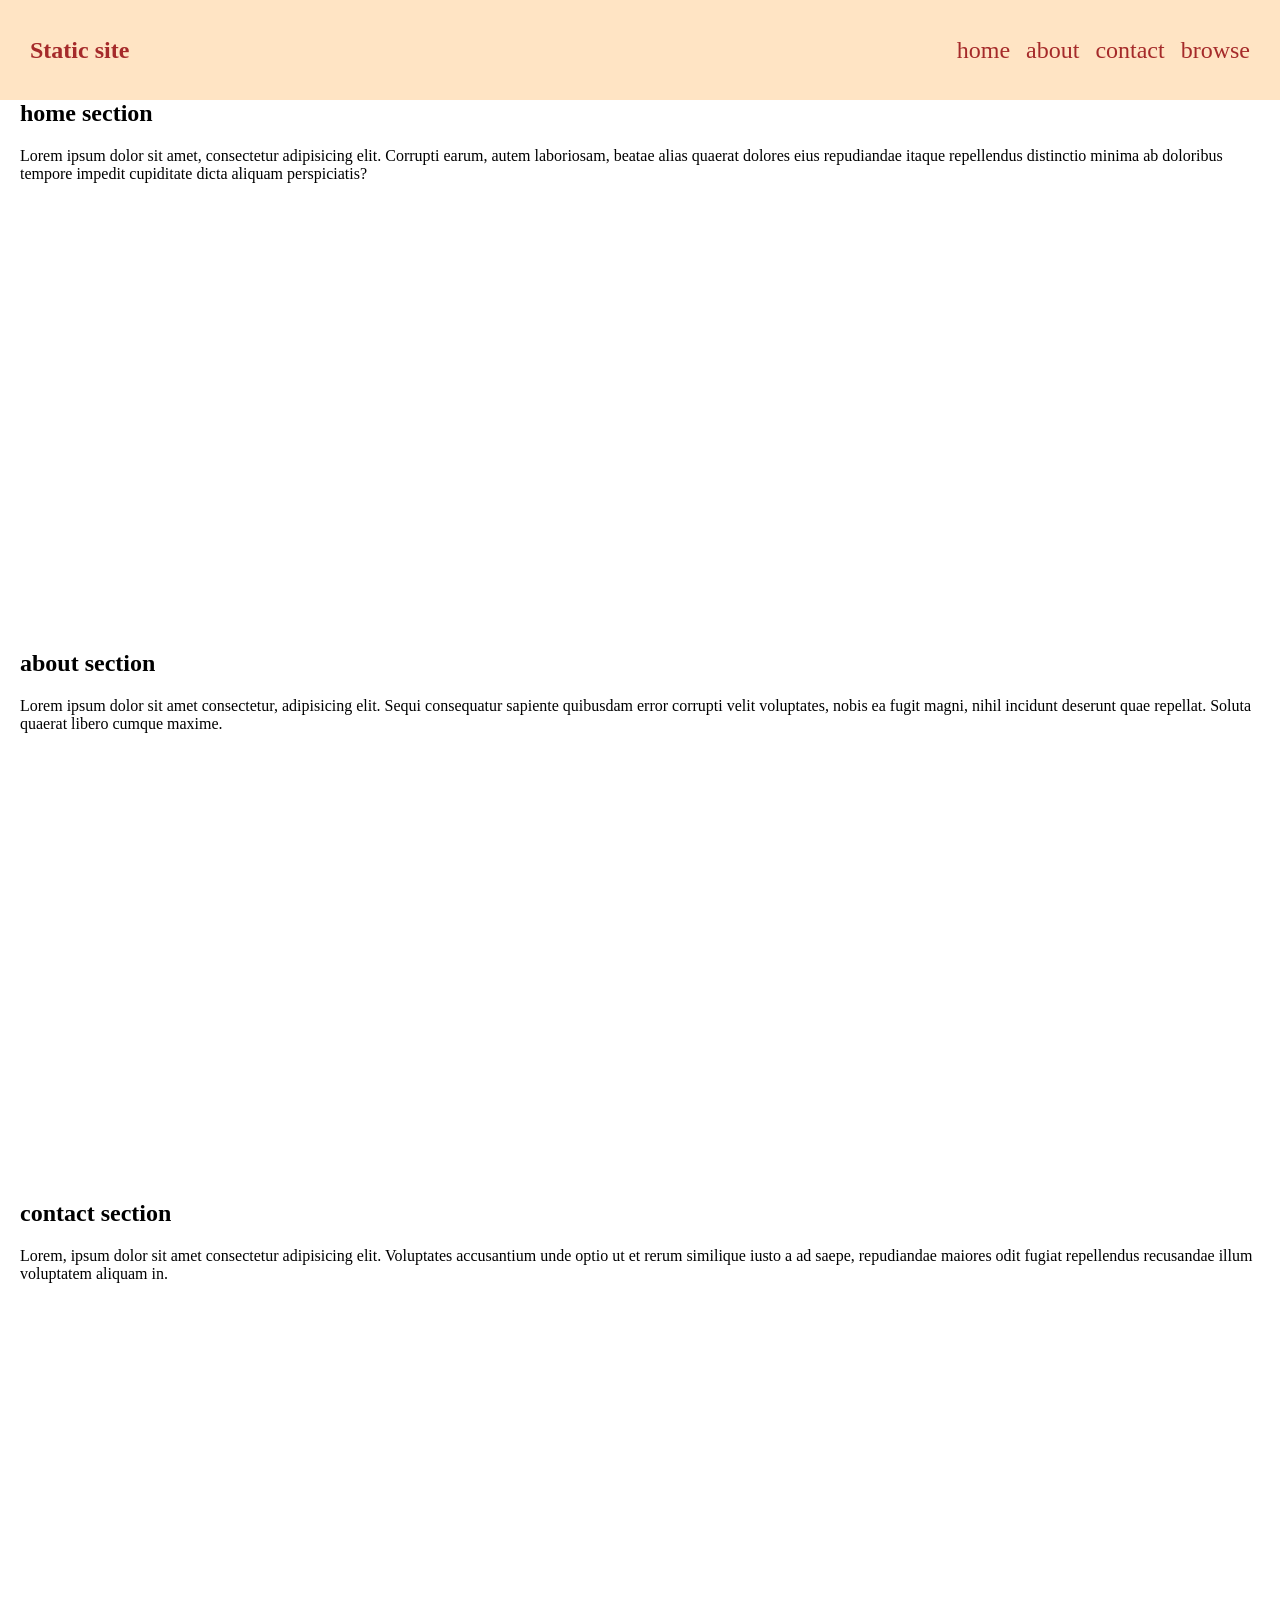
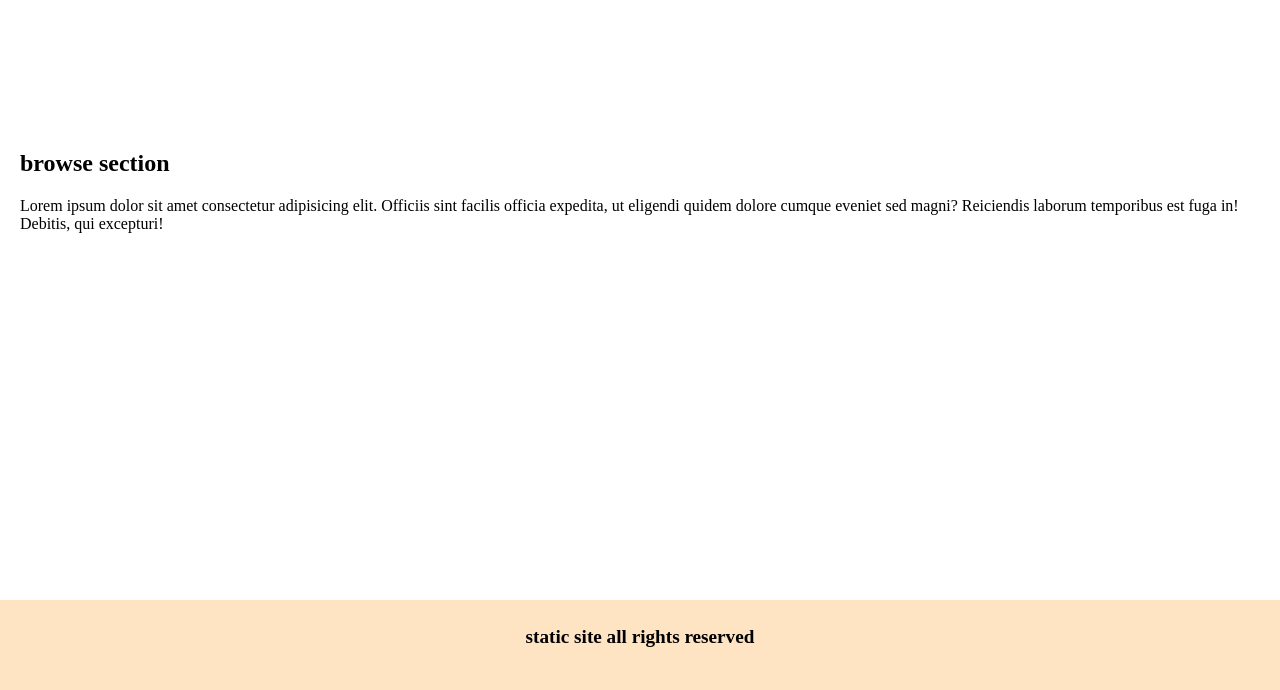
<file: task1/index.html>
<!DOCTYPE html>
<html lang="en">
<head>
    <meta charset="UTF-8">
    <meta name="viewport" content="width=device-width, initial-scale=1.0">
    <title>static webpage</title>
    <link rel="stylesheet" href="./style.css"/>
</head>
<body>
    <header>
      <nav>
        <h1>Static site</h1>
        <ul>
            <li><a href="#home">home</a></li>
            <li><a href="#about">about</a></li>
            <li><a href="#contact">contact</a></li>
            <li><a href="#browse">browse</a></li>
        </ul>
      </nav>
    </header>
    <main>
            <section id="home">
                <h1>home section</h1>
                <p>Lorem ipsum dolor sit amet, consectetur adipisicing elit. Corrupti earum, autem laboriosam, beatae alias quaerat dolores eius repudiandae itaque repellendus distinctio minima ab doloribus tempore impedit cupiditate dicta aliquam perspiciatis?</p>
                
            </section>
            <section id="about">
                <h1>about section</h1>
                <p>Lorem ipsum dolor sit amet consectetur, adipisicing elit. Sequi consequatur sapiente quibusdam error corrupti velit voluptates, nobis ea fugit magni, nihil incidunt deserunt quae repellat. Soluta quaerat libero cumque maxime.</p>
            </section>
            <section id="contact">
                <h1>contact section</h1>
                <p>Lorem, ipsum dolor sit amet consectetur adipisicing elit. Voluptates accusantium unde optio ut et rerum similique iusto a ad saepe, repudiandae maiores odit fugiat repellendus recusandae illum voluptatem aliquam in.</p>
            </section>
            <section id="browse">
                <h1>browse section</h1>
                <p>Lorem ipsum dolor sit amet consectetur adipisicing elit. Officiis sint facilis officia expedita, ut eligendi quidem dolore cumque eveniet sed magni? Reiciendis laborum temporibus est fuga in! Debitis, qui excepturi!</p>
            </section>
      </main>
    
      <footer><h4>static site all rights reserved<h4></footer>


</body>
</html>
</file>
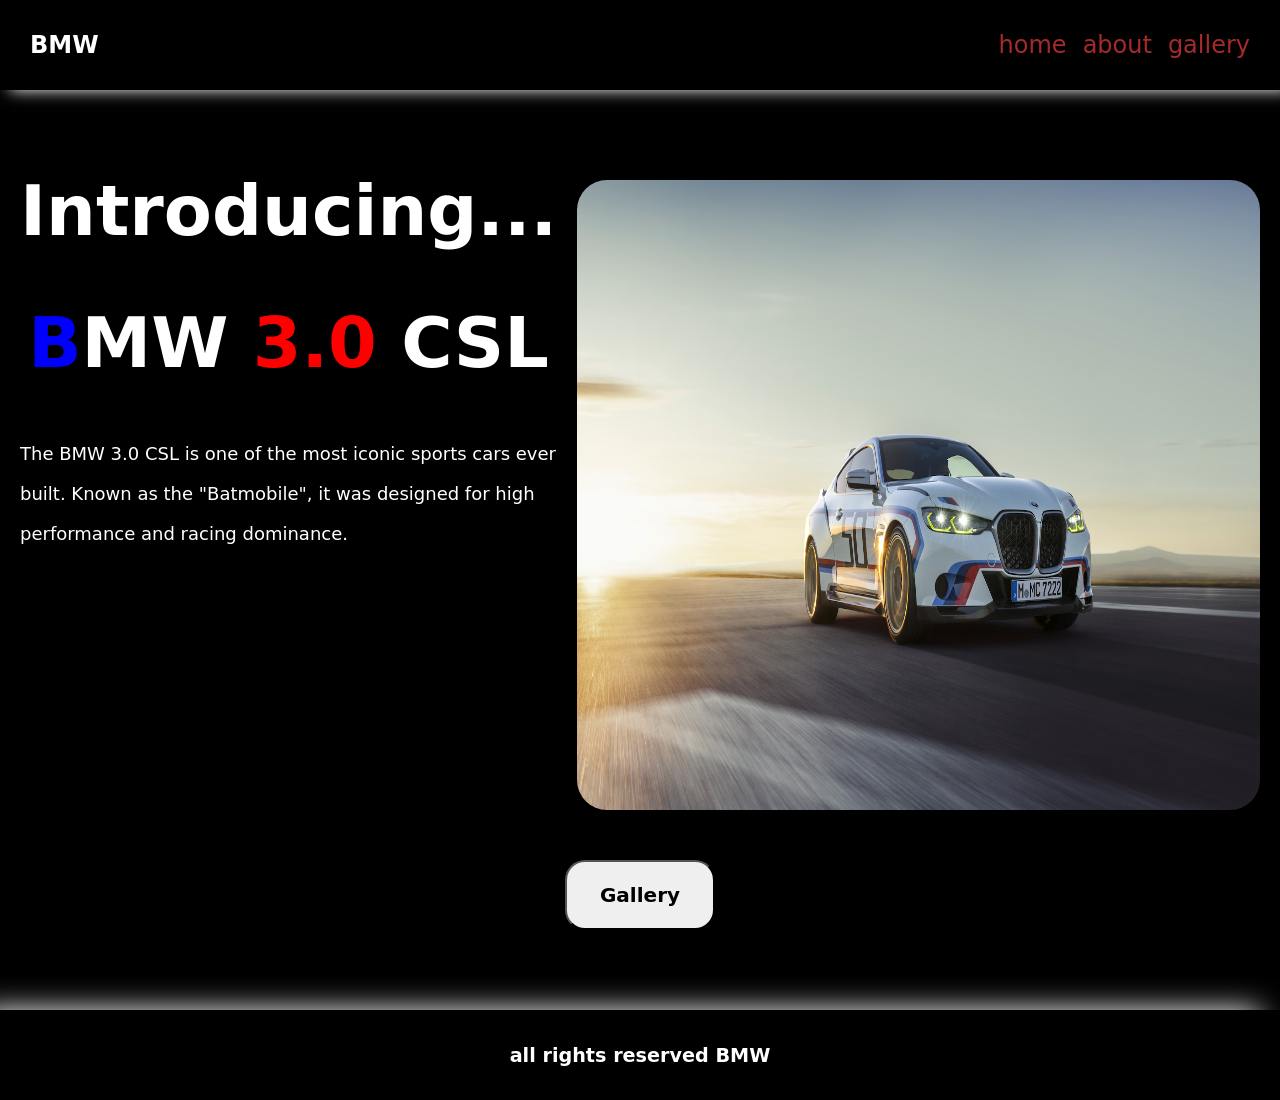
<file: task10/index.html>
<!DOCTYPE html>
<html lang="en">

<head>
    <meta charset="UTF-8">
    <meta name="viewport" content="width=device-width, initial-scale=1.0">
    <title>static webpage</title>
    <link rel="stylesheet" href="./style.css" />
</head>

<body>
    <header>
        <!-- navigation-bar -->
        <nav>
            <h1>BMW</h1>
            <ul>
                <li><a href="#home">home</a></li>
                <li><a href="#about">about</a></li>
                <li><a href="#gallery">gallery</a></li>
            </ul>
        </nav>
    </header>

    <main>

        <!-- gallery-section -->
        <section id="gallery">
            <div class="carousel">

                <input type="radio" id="image1" name="radiobuttons" checked />
                <input type="radio" id="image2" name="radiobuttons" />
                <input type="radio" id="image3" name="radiobuttons" />
                <input type="radio" id="image4" name="radiobuttons" />
                <input type="radio" id="image5" name="radiobuttons" />
                <input type="radio" id="image6" name="radiobuttons" />

                <div class="carousel-box">
                    <div class="slide"><img src="./assets/car1.png" /></div>
                    <div class="slide"><img src="./assets/car2.png" /></div>
                    <div class="slide"><img src="./assets/car3.png" /></div>
                    <div class="slide"><img src="./assets/car4.png" /></div>
                    <div class="slide"><img src="./assets/car5.png" /></div>
                    <div class="slide"><img src="./assets/car6.png" /></div>
                </div>

                <div class="navigation-btn">
                    <label class="btn-1" for="image1"></label>
                    <label class="btn-2" for="image2"></label>
                    <label class="btn-3" for="image3"></label>
                    <label class="btn-4" for="image4"></label>
                    <label class="btn-5" for="image5"></label>
                    <label class="btn-6" for="image6"></label>
                </div>
            </div>
        </section>
        <!-- about-section -->
        <section id="about">
            <div class="about-container">

                <div class="about-text">
                    <h1>About BMW 3.0 CSL</h1>
                    <p>The BMW 3.0 CSL is one of the most iconic sports cars ever built.
                        Known as the "Batmobile", it was designed for high performance
                        and racing dominance.</p>
                    <p>It combines lightweight construction, powerful engineering,
                        and aerodynamic excellence.</p>
                </div>

                <div class="about-image">
                    <img src="./assets/car2.png" alt="BMW car">
                </div>

            </div>

            <div class="specs-container">

                <div class="card">
                    <img src="./assets/engine.jpeg">
                    <h3>Engine</h3>
                    <p>3.0L Inline-6 Engine delivering high performance.</p>
                </div>

                <div class="card">
                    <img src="./assets/speed.jpeg">
                    <h3>Top Speed</h3>
                    <p>Up to 220 km/h with precision handling.</p>
                </div>

                <div class="card">
                    <img src="./assets/weight.jpeg">
                    <h3>Lightweight</h3>
                    <p>Lightweight body for better acceleration.</p>
                </div>

                <div class="card">
                    <img src="./assets/design.jpeg">
                    <h3>Aerodynamics</h3>
                    <p>Optimized shape for racing stability.</p>
                </div>

            </div>
        </section>

        <!-- home-section -->
        <section id="home">
            <div class="home-main-grid">
                <div class="intro">
                    <h1>Introducing...</h1>
                    <h1 class="hero"><span style="color: blue;">B</span>MW <span style="color: red;">3.0</span> CSL</h1>
                    <p>The BMW 3.0 CSL is one of the most iconic sports cars ever built.
                        Known as the "Batmobile", it was designed for high performance
                        and racing dominance.</p>
                </div>
                <div class="picture">
                    <img src="./assets/car1.png" />
                </div>
            </div>
            <div class="home-main-button">
                <button><a href="#gallery">Gallery</a></button>
            </div>
        </section>
    </main>

    <footer>
        <h4>all rights reserved BMW</h4>
    </footer>

</body>

</html>
</file>
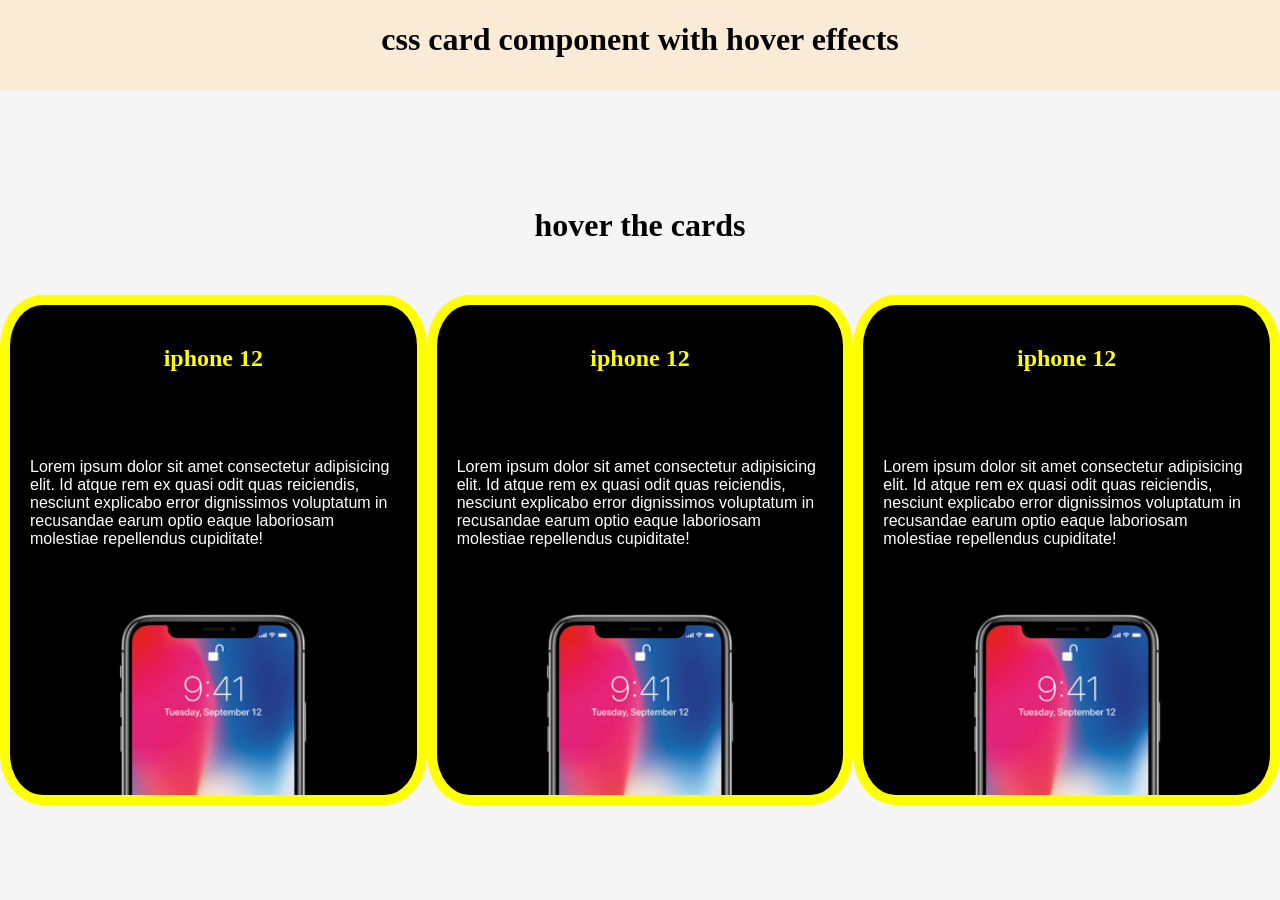
<file: task2/index.html>
<!DOCTYPE html>
<html lang="en">
<head>
    <meta charset="UTF-8">
    <meta name="viewport" content="width=device-width, initial-scale=1.0">
    <title>card component</title>
    <link rel="stylesheet" href="style.css">
</head>
<body>
    <header>
        <h1>css card component with hover effects</h1>
    </header>
        
    <main>
        <h1>hover the cards</h2>

        <div class="container">
            <div class="card">
                <h2>iphone 12</h2>
                <p>Lorem ipsum dolor sit amet consectetur adipisicing elit. Id atque rem ex quasi odit quas reiciendis, nesciunt explicabo error dignissimos voluptatum in recusandae earum optio eaque laboriosam molestiae repellendus cupiditate!</p>
                <img  class="image" src="./assets/iphone12.png"/>
            </div>
            <div class="card">
                <h2>iphone 12</h2>
                <p>Lorem ipsum dolor sit amet consectetur adipisicing elit. Id atque rem ex quasi odit quas reiciendis, nesciunt explicabo error dignissimos voluptatum in recusandae earum optio eaque laboriosam molestiae repellendus cupiditate!</p>
                <img  class="image" src="./assets/iphone12.png"/>
            </div>
            <div class="card">
                <h2>iphone 12</h2>
                <p>Lorem ipsum dolor sit amet consectetur adipisicing elit. Id atque rem ex quasi odit quas reiciendis, nesciunt explicabo error dignissimos voluptatum in recusandae earum optio eaque laboriosam molestiae repellendus cupiditate!</p>
                <img  class="image" src="./assets/iphone12.png"/>
            </div>
        </div>

    </main>



</body>
</html>
</file>
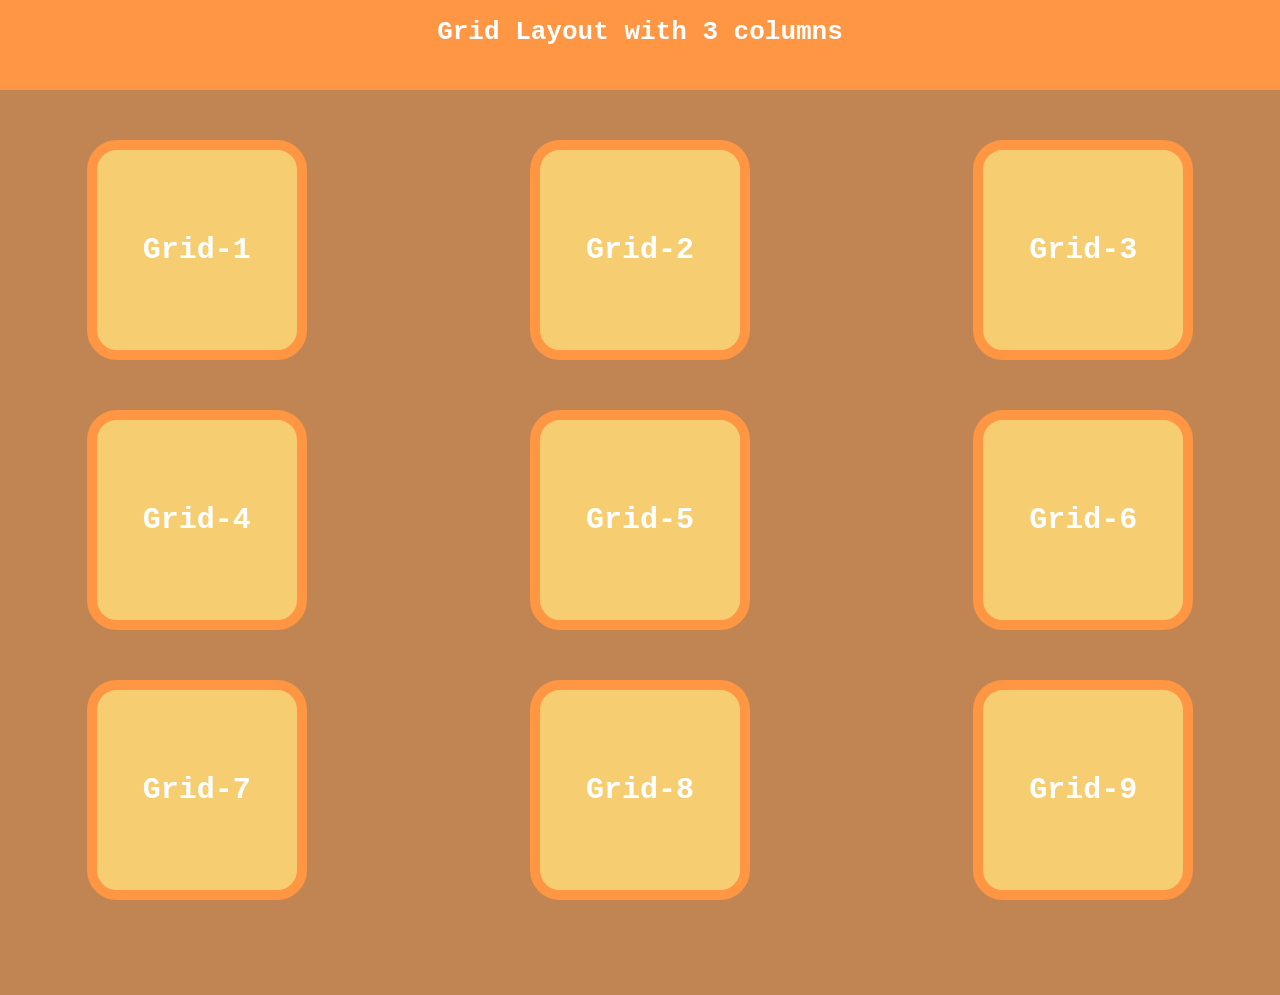
<file: task3/index.html>
<!DOCTYPE html>
<html lang="en">
<head>
    <meta charset="UTF-8">
    <meta name="viewport" content="width=device-width, initial-scale=1.0">
    <title>Grid layout</title>
    <link rel="stylesheet" href="style.css">
</head>
<body>
    <header>
        <h1>Grid Layout with 3 columns</h1>
    </header>
    <main>
        <!-- grid-container-part starts -->
        <div class="container">
            <div class="grid-item">Grid-1</div>
            <div class="grid-item">Grid-2</div>
            <div class="grid-item">Grid-3</div>
            <div class="grid-item">Grid-4</div>
            <div class="grid-item">Grid-5</div>
            <div class="grid-item">Grid-6</div>
            <div class="grid-item">Grid-7</div>
            <div class="grid-item">Grid-8</div>
            <div class="grid-item">Grid-9</div>
        </div>
        <!-- grid-container-part ends -->
    </main>
</body>
</html>
</file>
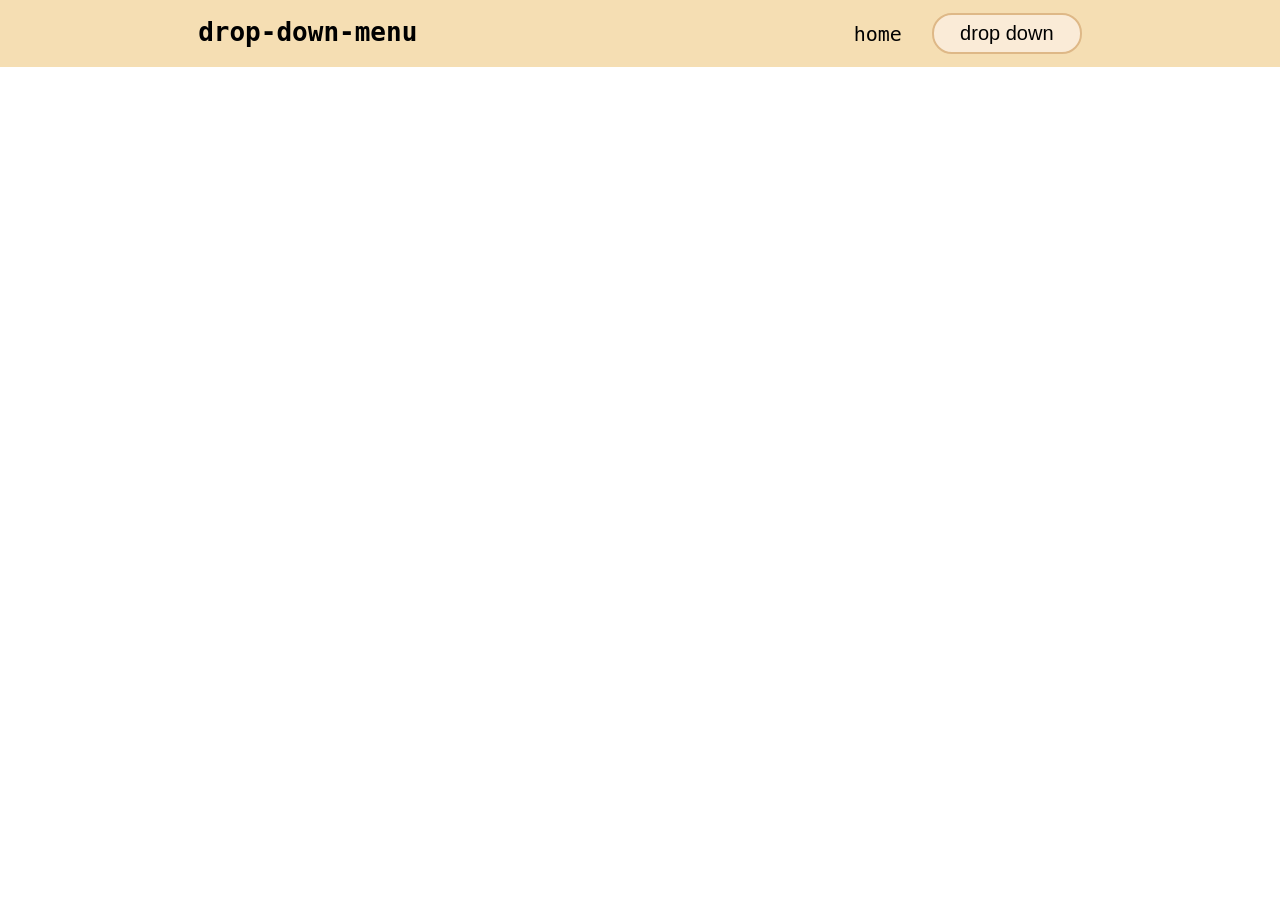
<file: task4/index.html>
<!DOCTYPE html>
<html lang="en">

<head>
    <meta charset="UTF-8">
    <meta name="viewport" content="width=device-width, initial-scale=1.0">
    <title>Drop-down</title>
    <link rel="stylesheet" href="style.css">
</head>

<body>
    <header>
        <h1> drop-down-menu </h1>
        <nav>
            <ul class="list">
                <li>home</li>
                <li class="drop-down">
                    <button>drop down</button>
                    <!-- drop down -->
                    <div class="drop-down-content">
                        <ul>
                            <li>profile</li>
                            <!-- Nested dropdown -->
                            <li class="nested">
                                more ->
                                <ul class="nested-content">
                                    <li>settings</li>
                                    <li>logout</li>
                                </ul>
                            </li>
                            <!-- Nested dropdown ends -->
                            <li>contact</li>
                        </ul>
                    </div>
                    <!-- drop down ends-->
                </li>
            </ul>
        </nav>
        
    </header>
</body>
</html>
</file>
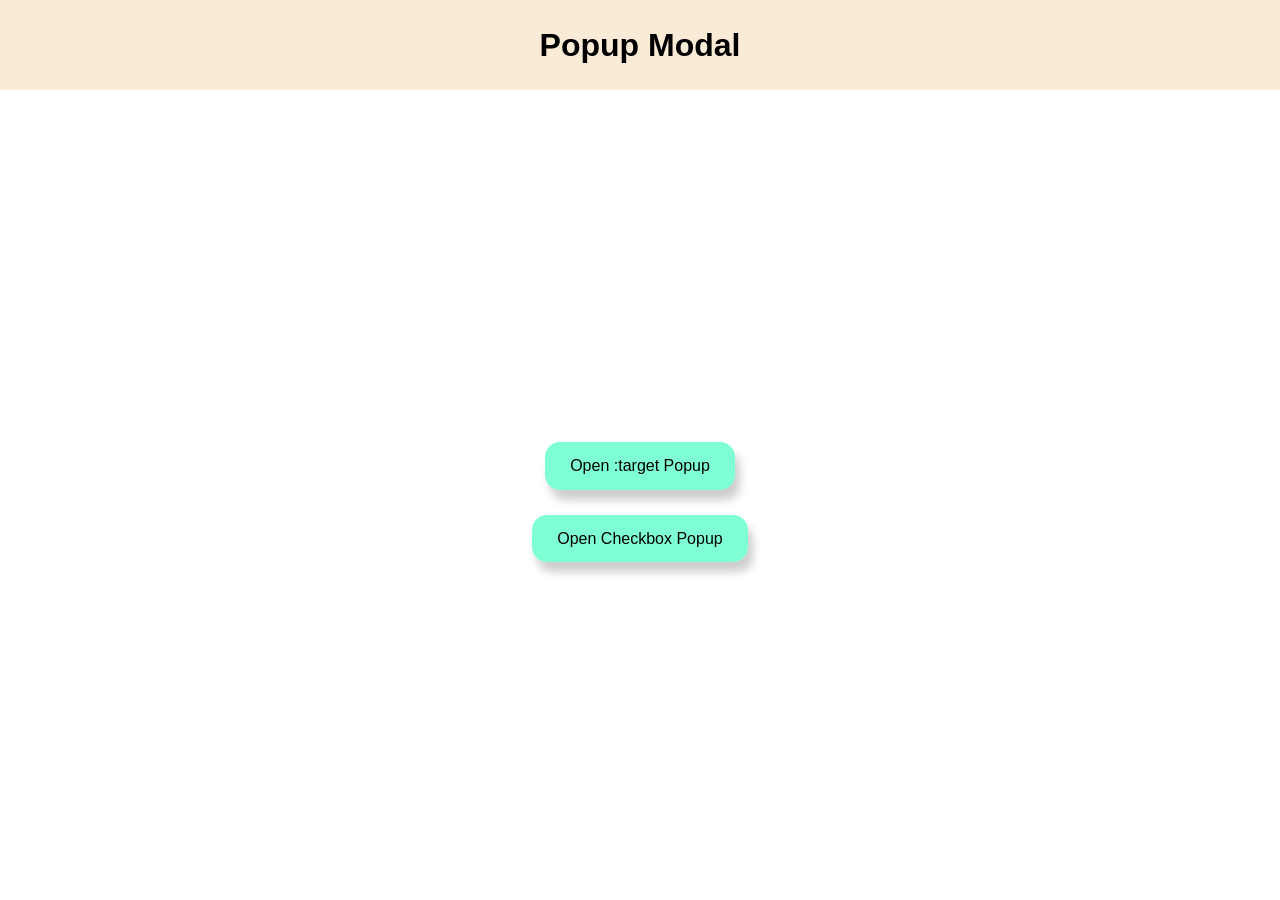
<file: task5/index.html>
<!DOCTYPE html>
<html lang="en">

<head>
    <meta charset="UTF-8">
    <meta name="viewport" content="width=device-width, initial-scale=1.0">
    <title>Popup Modal</title>
    <link rel="stylesheet" href="style.css">
</head>

<body>

    <header>
        <h1>Popup Modal</h1>
    </header>

    <main>
        <!-- target popup -->
        <a href="#popup">
            <button class="pop-btn">Open :target Popup</button>
        </a>
        <!-- hidden checkbox -->
        <input type="checkbox" id="toggle">

        <!-- checkbox-popup -->
        <div class="check-toggle-container">
            <label for="toggle" class="toggle-btn">Open Checkbox Popup</label>
        </div>

        <div class="checkpop-container">
            <h2>Checkbox Popup</h2>
            <label for="toggle" class="close-btn">x</label>
        </div>

        <div id="popup" class="pop-container">
            <h2>:target Popup</h2>
            <a href="#" class="close-btn">x</a>
        </div>
        <div class="overlay"></div>

    </main>

</body>

</html>
</file>
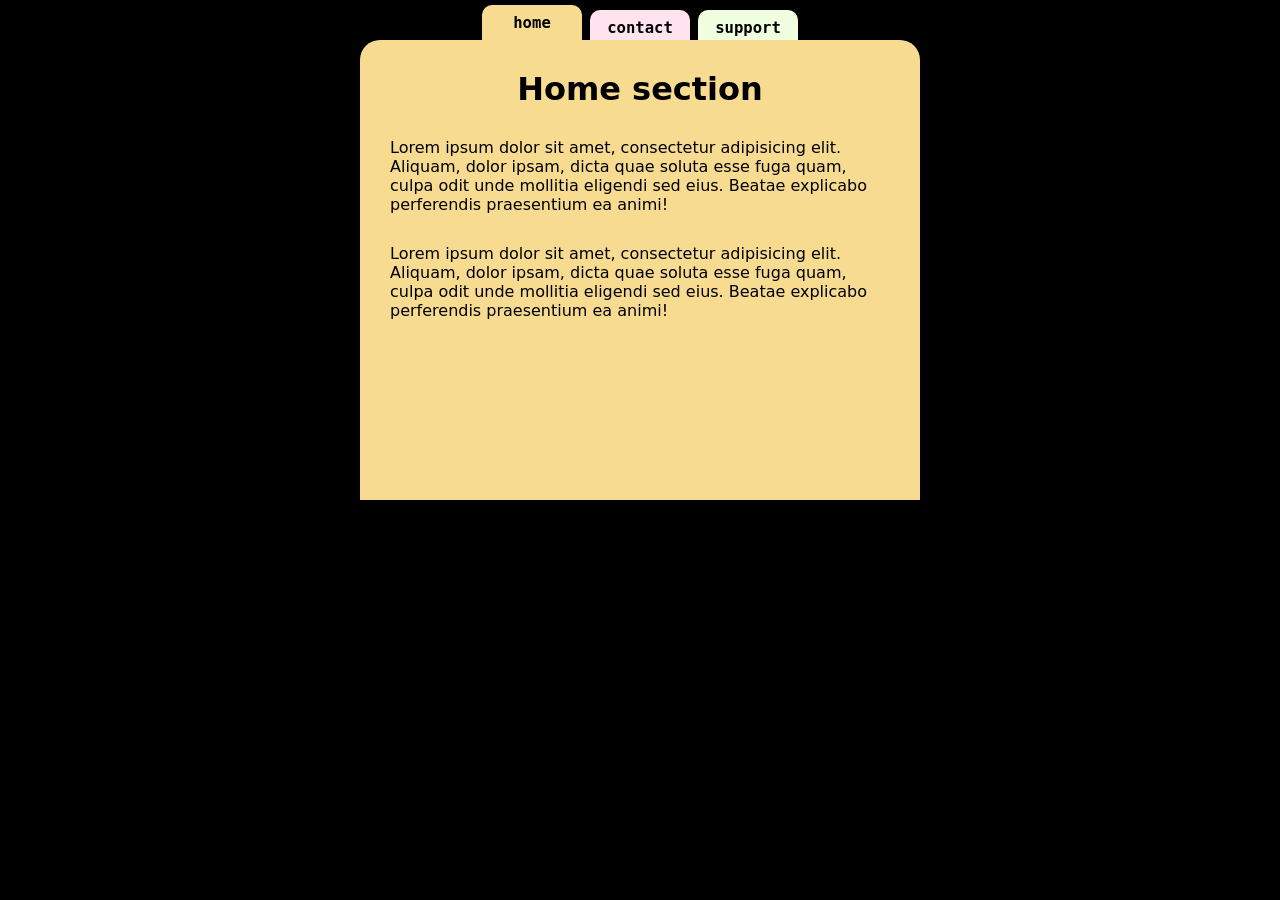
<file: task6/index.html>
<!DOCTYPE html>
<html lang="en">

<head>
    <meta charset="UTF-8">
    <meta name="viewport" content="width=device-width, initial-scale=1.0">
    <title>tabs</title>
    <link rel="stylesheet" href="./style.css" />
</head>

<body>
    <main>
        <!-- tabs section -->
        <input type="radio" id="home" name="tab" checked />
        <label class="tab" for="home">home</label>
        <input type="radio" id="contact" name="tab" />
        <label class="tab" for="contact">contact</label>
        <input type="radio" id="about" name="tab" />
        <label class="tab" for="about">support</label>

        <!-- block-section -->
        <div class="block home">
             <h1>Home section</h1>
             <p>Lorem ipsum dolor sit amet, consectetur adipisicing elit. Aliquam, dolor ipsam, dicta quae soluta esse fuga quam, culpa odit unde mollitia eligendi sed eius. Beatae explicabo perferendis praesentium ea animi!</p>
            <p>Lorem ipsum dolor sit amet, consectetur adipisicing elit. Aliquam, dolor ipsam, dicta quae soluta esse fuga quam,
                culpa odit unde mollitia eligendi sed eius. Beatae explicabo perferendis praesentium ea animi!</p>
        </div>

        <div class="block contact">
            <h1>contact section</h1>
            <p>Lorem ipsum dolor sit amet, consectetur adipisicing elit. Aliquam, dolor ipsam, dicta quae soluta esse fuga quam,
                culpa odit unde mollitia eligendi sed eius. Beatae explicabo perferendis praesentium ea animi!</p>
                <p>Lorem ipsum dolor sit amet, consectetur adipisicing elit. Aliquam, dolor ipsam, dicta quae soluta esse fuga quam,
                    culpa odit unde mollitia eligendi sed eius. Beatae explicabo perferendis praesentium ea animi!</p>
        </div>

        <div class="block about" >
            <h1>support section</h1>
            <p>Lorem ipsum dolor sit amet, consectetur adipisicing elit. Aliquam, dolor ipsam, dicta quae soluta esse fuga quam,
                culpa odit unde mollitia eligendi sed eius. Beatae explicabo perferendis praesentium ea animi!</p>
                <p>Lorem ipsum dolor sit amet, consectetur adipisicing elit. Aliquam, dolor ipsam, dicta quae soluta esse fuga quam,
                    culpa odit unde mollitia eligendi sed eius. Beatae explicabo perferendis praesentium ea animi!</p>
        </div>
    </main>

</body>

</html>
</file>
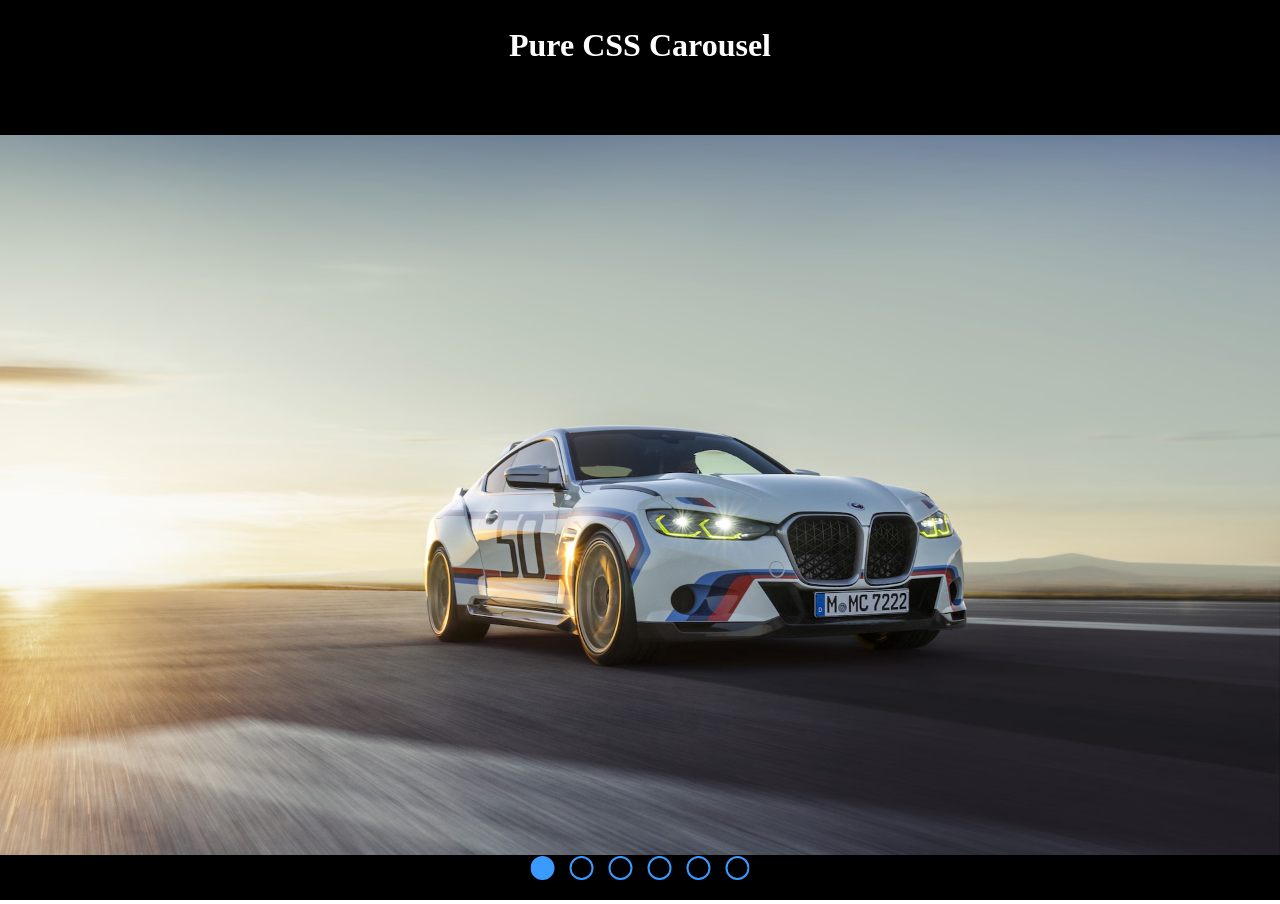
<file: task7/index.html>
<!DOCTYPE html>
<html lang="en">
<head>
    <meta charset="UTF-8">
    <meta name="viewport" content="width=device-width, initial-scale=1.0">
    <title>CSS carousel</title>
    <link rel="stylesheet" href="./style.css"/>
</head>
<body>
       <header>
            <h1>Pure CSS Carousel</h1>
       </header>
       
       <main>
          <div class="carousel">

            <!-- hidden-radio-btn -->
            <input type="radio" id="image1" name="radiobuttons"  checked/>
            <input type="radio" id="image2" name="radiobuttons"  />
            <input type="radio" id="image3" name="radiobuttons"  />
            <input type="radio" id="image4" name="radiobuttons"  />
            <input type="radio" id="image5" name="radiobuttons"  />
            <input type="radio" id="image6" name="radiobuttons"  />
           
            <!-- carousel-container -->
            <div class="carousel-box">
               <div class="slide">
                    <img src="./assets/car1.png"/>
               </div>
               <div class="slide">
                    <img src="./assets/car2.png" />
               </div>
               <div class="slide">
                    <img src="./assets/car3.png" />
               </div>
               <div class="slide">
                    <img src="./assets/car4.png" />
               </div>
               <div class="slide">
                    <img src="./assets/car5.png" />
               </div>
               <div class="slide">
                    <img src="./assets/car6.png" />
               </div>
           </div>
           
           <!-- buttons -->
           <div class="navigation-btn">
            <label class="btn-1" for="image1"></label>
            <label class="btn-2" for="image2"></label>
            <label class="btn-3" for="image3"></label>
            <label class="btn-4" for="image4"></label>
            <label class="btn-5" for="image5"></label>
            <label class="btn-6" for="image6"></label>
          </div>
          </div>
       </main>

</body>
</html>
</file>
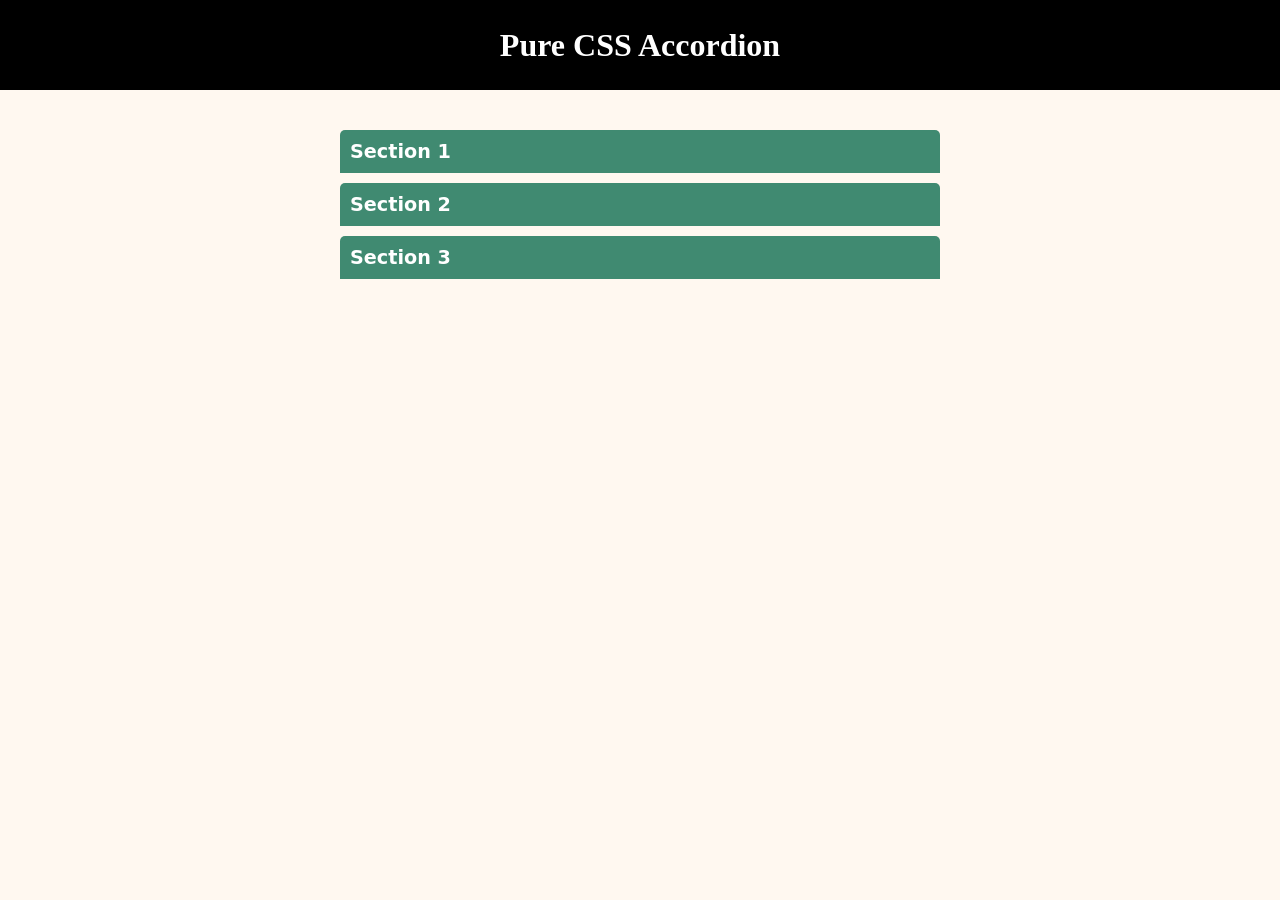
<file: task8/index.html>
<!DOCTYPE html>
<html lang="en">

<head>
    <meta charset="UTF-8">
    <meta name="viewport" content="width=device-width, initial-scale=1.0">
    <title>Accordion</title>
    <link rel="stylesheet" href="./style.css" />
</head>

<body>
    <header>
        <h1>Pure CSS Accordion</h1>
    </header>

    <main>
        <div class="accordion-container">

            <input type="checkbox" id="section1" />
            <div class="sec">
                <label for="section1">Section 1</label>
                <div class="content">
                    <h2>Section 1</h2>
                    <p>Lorem ipsum dolor sit amet consectetur adipisicing elit. Cumque harum voluptatum sed sapiente
                        beatae quam voluptate doloremque! Ab est harum temporibus suscipit non veniam esse dolorem
                        impedit, placeat voluptate molestias.</p>
                </div>
            </div>

            <input type="checkbox" id="section2" />
            <div class="sec">
                <label for="section2">Section 2</label>
                <div class="content">
                    <h2>Section 2</h2>
                    <p>Lorem, ipsum dolor sit amet consectetur adipisicing elit. Et vero ipsam dolor libero hic? Commodi
                        iusto exercitationem minima nostrum ipsa quidem harum saepe quia, in qui eos repellendus
                        cupiditate sint.</p>
                </div>
            </div>

            <input type="checkbox" id="section3" />
            <div class="sec">
                <label for="section3">Section 3</label>
                <div class="content">
                    <h2>Section 3</h2>
                    <p>Lorem ipsum dolor sit amet consectetur, adipisicing elit. Quo ipsa odio, vel non accusantium,
                        assumenda dolores quasi nemo facere ad id. Accusantium quaerat ducimus quidem odit veritatis
                        voluptatum odio alias!</p>
                </div>
            </div>

        </div>
    </main>


</body>

</html>
</file>
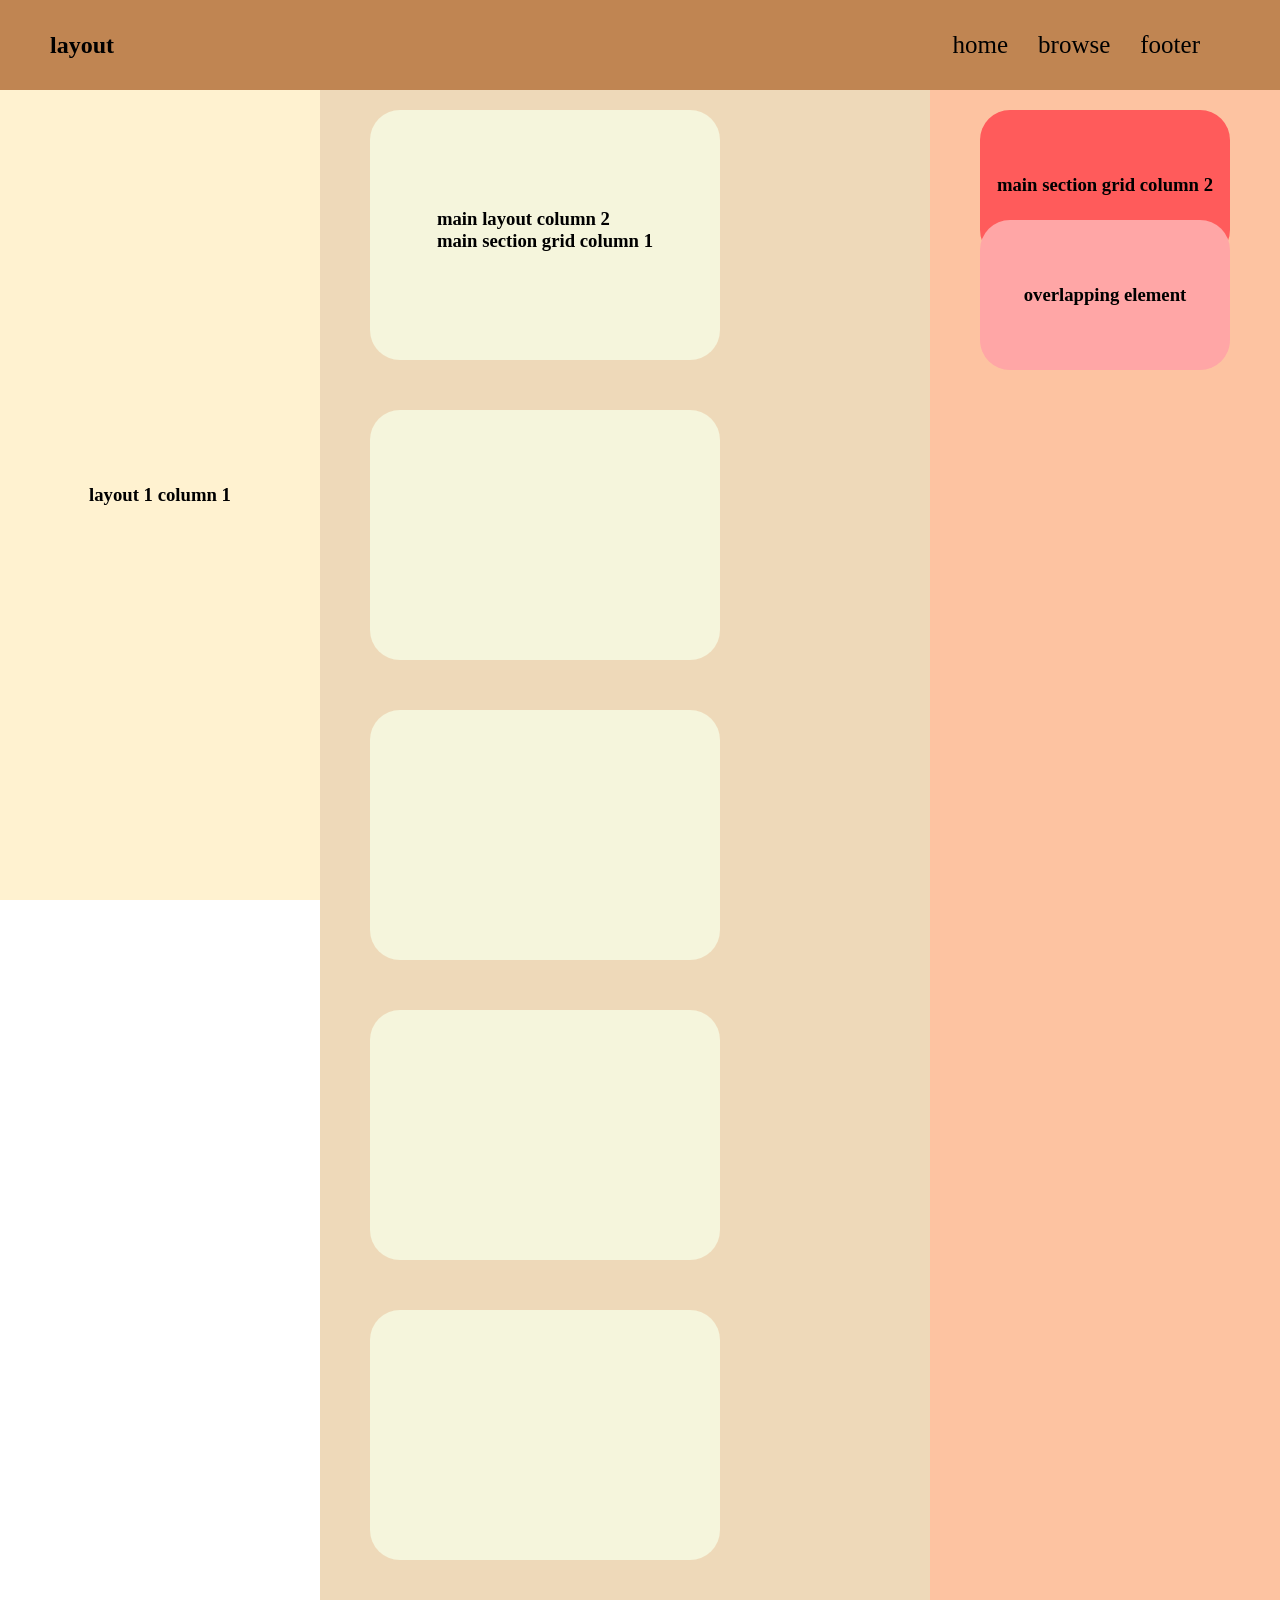
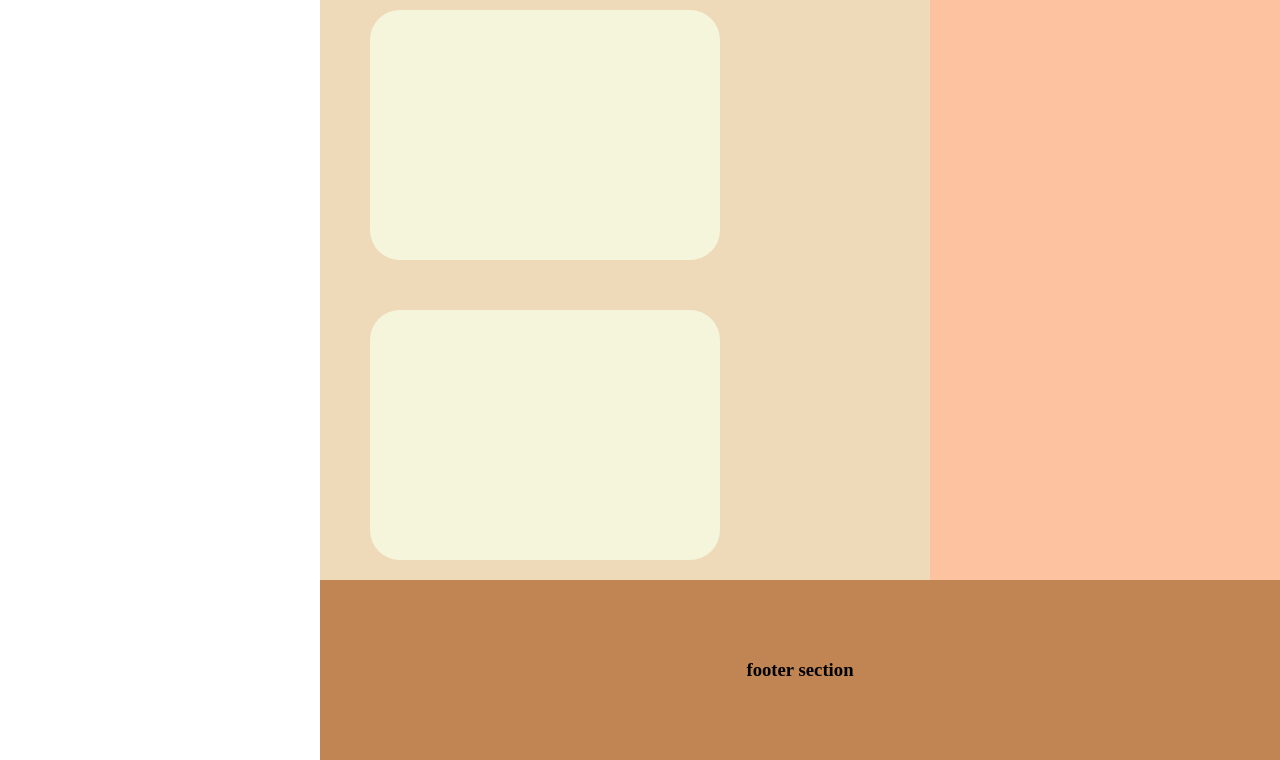
<file: task9/index.html>
<!DOCTYPE html>
<html lang="en">

<head>
    <meta charset="UTF-8">
    <meta name="viewport" content="width=device-width, initial-scale=1.0">
    <title>responsive layout</title>
    <link rel="stylesheet" href="./style.css" />
</head>

<body>
    <header>
        <nav class="navigation-bar">
            <h1>layout</h1>
            <ul class="list">
                <li><a href="#home">home</li></a>
                <li><a href="#browse">browse</li></a>
                <li><a href="#footer">footer</li></a>
                <ul>
        </nav>

        <main>

            <div class="main-layout">
                <div class="sidebar">
                    <h3>layout 1 column 1</h3>
                </div>
                <div class="main-section">
                    <div class="cards-grid">
                        <div class="cards">
                            <div class="box">
                                <h3>main layout column 2 <br>
                                    main section grid column 1</h3>
                                <h3></h3>
                            </div>
                            <div class="box">
                            </div>
                            <div class="box">
                            </div>
                            <div class="box">
                            </div>
                            <div class="box">
                            </div>
                            <div class="box">
                            </div>
                            <div class="box">
                            </div>
                        </div>
                        <div class="cards2">
                            <div class="small-box" style="background-color: #FF5B5B;">
                                <h3>main section grid column 2</h3>
                            </div>
                            <div class="small-box" style="background-color: #FFA6A6;">
                                <h3>overlapping element</h3>
                            </div>
                        </div>
                    </div>

                    <div class="footer">
                        <h3>footer section</h3>
                    </div>
                </div>
            </div>

        </main>

    </header>
</body>

</html>
</file>
<file: task1/style.css>
html{
    scroll-behavior: smooth;
}


body{
    margin:0;
    padding:0;
}

/* header-style */
header{
    position: fixed;
    top:0;
    width: 100%;
    color: brown;
}

nav {
    display: flex;
    justify-content: space-between;
    align-items: center;
    background-color:bisque;
    height: 100px;
    padding: 0px 30px;
}

nav ul {
    list-style: none;
    margin: 0;
    padding: 0;
    display: flex;
    gap: 1rem;
}

nav a {
    text-decoration: none;
    font-size: 1.5rem;
    color: brown;
    transition: 0.5s;
}

nav a:hover {
    color: red;
}


/* main section style */
main section{
    margin-top: 100px ;
    padding: 0px 20px;
    height: 50vh;    
    scroll-margin-top: 100px;
}


/* footer-style */
footer{
   
    height: 10vh;
    display: flex;
    justify-content: center;
    font-size: larger;
    background-color:bisque;
}


@media (max-width: 700px) {
    nav {
        flex-direction: column;
        align-items: center;
    }

    main section{
        margin-top: 100px;
        height: 25vh;
    }
    
   
}
</file>
<file: task10/style.css>
* {
    padding: 0;
    margin: 0;
    box-sizing: border-box;
    font-family: system-ui, -apple-system, BlinkMacSystemFont, 'Segoe UI', Roboto, Oxygen, Ubuntu, Cantarell, 'Open Sans', 'Helvetica Neue', sans-serif;
}

html {
    scroll-behavior: smooth;
}

body {
    overflow-x: hidden;
    background-color: black;
}

/* header */
header {
    position: fixed;
    top: 0;
    z-index: 100;
    width: 100%;
    background-color: black;
}

nav {
    color: white;
    display: flex;
    height: 10vh;
    justify-content: space-between;
    align-items: center;
    padding: 0px 30px;
    box-shadow: 10px 0px 15px rgb(255, 255, 255);
}

nav ul {
    list-style: none;
    display: flex;
    gap: 1rem;
}

nav a {
    text-decoration: none;
    font-size: 1.5rem;
    color: brown;
    transition: 0.5s;
}

nav a:hover {
    color: red;
}

main {
    padding-top: 10vh;
}

section {
    display: none;
    scroll-margin-top: 120px;
}

section:target {
    display: block;
}

section:target~#home {
    display: none;
}

/* footer-section */
footer {
    height: 10vh;
    display: flex;
    justify-content: center;
    font-size: larger;
    background-color: black;
    color: white;
    align-items: center;
    box-shadow: -20px 0px 30px white;
}

/* home section */
#home {
    display: block;
    min-height: 90vh;
    padding: 80px 20px;
}

.home-main-grid {
    display: grid;
    grid-template-columns: 2fr 3fr;
    min-height: 70vh;
    gap: 20px;
}

#home .intro {
    display: flex;
    color: white;
    gap: 50px;
    flex-direction: column;
}

#home .intro h1 {
    font-size: 70px;
    transition: all 0.5s ease-in-out;
    border-radius: 30px;
    cursor: pointer;
}

#home .intro h1:hover {
    box-shadow: 2px 2px 30px white;
    padding: 12px;
}

#home .intro .hero {
    text-align: center;
}

#home p {
    font-size: large;
    line-height: 40px;
}


.picture {
    display: flex;
    justify-content: center;
}

.picture img {
    width: 100%;
    max-width: 800px;
    border-radius: 30px;
    transform: translateY(10px);
    cursor: pointer;
    transition: all 1s ease;
}

.picture img:hover {
    transform: translateY(-10px);
    box-shadow: 5px 5px 50px white;
}

/* button */
.home-main-button {
    min-height: 10vh;
    display: flex;
    justify-content: center;
    align-items: center;
    padding-top: 60px;
}

.home-main-button button {
    width: 150px;
    height: 70px;
    border-radius: 20px;
    font-size: 20px;
    font-weight: 800;
    cursor: pointer;
}

.home-main-button a {
    text-decoration: none;
    color: black;
}

/* gallery-section */
input {
    display: none;
}

/* carousel */
.carousel-box {
    position: relative;
    display: flex;
    width: 600%;
    transition: all 1s ease;
}

.carousel-box img {
    width: 100vw;
    height: 90vh;
    object-fit: contain;
}


.navigation-btn {
    position: absolute;
    bottom: 20px;
    left: 50%;
    transform: translateX(-50%);
    display: flex;
    gap: 15px;
}

.navigation-btn label {
    width: 20px;
    height: 20px;
    cursor: pointer;
    border: 2px solid #3A9AFF;
    border-radius: 50%;
}

#image1:checked~.navigation-btn .btn-1,
#image2:checked~.navigation-btn .btn-2,
#image3:checked~.navigation-btn .btn-3,
#image4:checked~.navigation-btn .btn-4,
#image5:checked~.navigation-btn .btn-5,
#image6:checked~.navigation-btn .btn-6 {
    background-color: #3A9AFF;
}

#image1:checked~.carousel-box {
    transform: translateX(0);
}

#image2:checked~.carousel-box {
    transform: translateX(-16.68%);
}

#image3:checked~.carousel-box {
    transform: translateX(-33.36%);
}

#image4:checked~.carousel-box {
    transform: translateX(-50.04%);
}

#image5:checked~.carousel-box {
    transform: translateX(-66.72%);
}

#image6:checked~.carousel-box {
    transform: translateX(-83.4%);
}

/* about section */
#about {
    min-height: 90vh;
    padding: 80px 20px;
}

.about-container {
    display: grid;
    grid-template-columns: 2fr 3fr;
    gap: 40px;
    align-items: center;
}

.about-text {
    color: white;
    display: flex;
    flex-direction: column;
    gap: 20px;
}

.about-text h1 {
    font-size: 50px;
}

.about-text p {
    line-height: 30px;
    font-size: 18px;
}

.about-image {
    display: flex;
    justify-content: center;
}

.about-image img {
    width: 100%;
    max-width: 700px;
    border-radius: 20px;
}

.about-image img:hover {
    transform: scale(1.05);
    box-shadow: 0px 0px 40px white;
}


/* about-cards */
.specs-container {
    margin-top: 50px;
    display: flex;
    flex-wrap: wrap;
    gap: 20px;
    justify-content: center;
}

.card {
    overflow: hidden;
    max-width: 250px;
    background: #111;
    padding: 20px;
    border-radius: 20px;
    text-align: center;
    color: white;
    transition: 0.4s;
}

.card img {
    border-radius: 20px;
    margin-bottom: 10px;
    width: 200px;
    height: 150px;
}

.card:hover {
    transform: translateY(-10px);
    box-shadow: 0px 0px 30px white;
}

/* Responsive design */
@media(max-width:1200px) {
    .picture img {
        width: 600px;

    }

    .home-main-grid {
        grid-template-columns: 1fr;
        gap: 30px;
    }
}

@media (max-width: 768px) {

    nav {
        flex-direction: column;
        height: auto;
        gap: 10px;
        padding: 15px;
    }

    nav a {
        font-size: 20px;
    }

    .navigation-btn {
        bottom: 100px;
    }

    #home .intro h1 {
        width: 100%;
        font-size: 20px;
    }

    #home p {
        font-size: 14px;
        text-align: center;
        line-height: 25px;
    }

    .about-container {
        grid-template-columns: 1fr;
        text-align: center;
    }

    .specs-container {
        flex-direction: column;
        align-items: center;
    }

    .card {
        width: 90%;
        max-width: 400px;
    }

    .carousel-box img {
        height: 60vh;
    }

    footer {
        font-size: 14px;
        padding: 15px;
        height: auto;
    }

}

@media (max-width: 500px) {
    nav {
        flex-direction: column;
        align-items: center;
        gap: 8px;
        padding: 10px;
    }

    nav ul {
        flex-wrap: wrap;
        justify-content: center;
        gap: 8px;
    }

    nav a {
        font-size: 14px;
    }

    .home-main-grid {
        grid-template-columns: 1fr;
        gap: 20px;
    }

    #home {
        padding: 60px 10px;
    }

    #home .intro h1 {
        font-size: 18px;
        text-align: center;
    }

    #home p {
        font-size: 12px;
        line-height: 20px;
    }

    .picture {
        justify-content: center;
    }

    .picture img {
        max-width: 100%;
    }

    .home-main-button button {
        width: 100px;
        height: 40px;
        font-size: 14px;
    }

    .about-text h1 {
        font-size: 24px;
    }

    .about-text p {
        font-size: 12px;
    }

}
</file>
<file: task2/style.css>
body{
    margin:0;
    padding:0;
}

/* header style */
header{
    width: 100%;
    background-color: antiquewhite;
    height: 10vh;
    display: flex;
    justify-content: center;  
}

/* main part style */
main{
    gap: 30px;
    display: flex;
    flex-direction: column;
    justify-content: center;
    align-items: center;
    min-height: 90vh;
    background-color: whitesmoke;
}

/* container style */
.container{
    display: flex;
    width: 100%;
    justify-content: space-around;
    background-color: whitesmoke;
}

/* card style */
.card {
    display: flex;
    flex-direction: column;
    align-items: center;
    height: 50vh;
    width: 400px;
    gap: 50px;
    padding: 20px 20px;
    background-color: black;
    border-radius: 10%;
    border: 10px solid yellow;
    overflow: hidden;
    transition: 0.3s;
}

.card h2{
    text-align: center;
    color: yellow;
    
}

.card p{
    color: white;
    font-family:'Franklin Gothic Medium', 'Arial Narrow', Arial, sans-serif;
}

.card:hover {
    transform: translateY(-12px) scale(1.06);
    box-shadow: 0px 15px 30px black;
}


/* image style */
.image{
    
    width: 350px;
    transition: 0.5s;
}

.image:hover{
    margin-top:-50px;

}

@media(max-width:1100px) {
    .container {
        flex-wrap: wrap;
        align-items: center; 
        gap: 50px; 
        width: 100%;
    }

    .card {
        width: 80%;   
        height: 350px; 
        overflow: hidden;
        overflow-y: hidden;
        border-radius: 1%;
    }

    .image {
        width: 500px; 
       
    }
    
}
</file>
<file: task3/style.css>
body{
    margin: 0;
    padding: 0;
    
}

/* header-style */
header{
    background-color: #FF9644;
    height: 10vh;
    display: flex;
    justify-content: center;
    font-family: monospace;
    color: white;
}


/* main-style */
main{
    min-height: 95vh;
    background-color: #C08552;
    padding-top: 50px;
}

/* grid-style */
.container{
    display: grid;
    grid-template-columns: 1fr 1fr 1fr;
    grid-template-rows: 1fr 1fr 1fr;
    justify-items: center;
    align-items: center;
    gap: 50px;
   
}

.grid-item{
    display: flex;
    justify-content: center;
    align-items: center;
    height: 200px;
    width: 200px;
    background-color: #F6CE71;
    border: 10px solid #FF9644;
    border-radius: 30px;
    font-family: monospace;
    font-size: 30px;
    font-weight: bolder;
    color: white;
}


/* responsive for mobile screens */
@media(max-width:750px){
    
    .container{
        grid-template-columns: 1fr;
        
    }
}
</file>
<file: task4/style.css>
body {
    margin: 0;
    padding: 0
}

header {
    position: fixed;
    width: 100%;
    display: flex;
    justify-content: space-around;
    background-color: wheat;
    font-family: monospace;
}

button{
    width: 150px;
    background-color: antiquewhite;
    font-size: 20px;
    padding: 7px 0px;
    border: 2px solid burlywood;
    border-radius: 20px;
}

.list {
    list-style: none;
    display: flex;
    gap: 30px;
    align-items: center;
}

.list li {
    font-size: 20px;
}

/* dropdown style */
.drop-down-content {
    position: absolute;
    visibility: hidden;
    background-color: white;
    border-radius: 8px;
    box-shadow: 0 8px 20px rgba(0, 0, 0, 0.2);
    opacity: 0;
    transform: translateY(10px);
    transition: all 0.3s ease;
}

/* dropdown  visiblity */
.drop-down:hover .drop-down-content {
    visibility: visible;
    opacity: 1;
    transform: translateY(0);
}

/* dropdown list */
.drop-down-content ul {
    margin: 0;
    padding: 10px;
    width: 150px;
    list-style: none;
}

.drop-down-content li {
    padding: 8px;
    cursor: pointer;
    border-radius: 5px;
    transition: 0.5s;
}

.drop-down-content li:hover {
    background-color: #f0f0f0;
}

/* nested dropdown */
.nested {
    position: relative;
}

/* nested menu */
.nested-content {
    position: absolute;
    left: 100%;
    top: 0;
    visibility: hidden;
    background-color: white;
    width: 100px;
    border-radius: 8px;
    box-shadow: 0 8px 20px rgba(0, 0, 0, 0.2);
    opacity: 0;
    transform: translateX(10px);
    transition: all 0.3s ease;
    padding: 10px;
}

.nested:hover .nested-content {
    visibility: visible;
    opacity: 1;
    transform: translateX(-50px);
    transition: all 0.2 ease-in-out;
}

/* responsive design */
@media(max-width:900px) {
    header {
        flex-direction: column;
        align-items: center;
    }

    .list {
        flex-direction: column;
    }

    .nested:hover .nested-content {
        transform: translateX(-30px) translateY(+30px);
    }

}
</file>
<file: task5/style.css>
*{
    margin: 0;
    padding: 0;
    font-family: Arial, sans-serif;
}

/* hide checkbox */
#toggle {
    display: none;
}

/* header-style */
header {
    height: 10vh;
    display: flex;
    justify-content: center;
    align-items: center;
    background-color: antiquewhite;
}

/* main-layout */
main {
    height: 90vh;
    display: flex;
    flex-direction: column;
    align-items: center;
    gap: 40px;
    justify-content: center;
}

/* button-style */
.pop-btn,
.toggle-btn {
    padding: 15px 25px;
    border-radius: 15px;
    border: none;
    background-color: aquamarine;
    cursor: pointer;
    font-size: 16px;
    box-shadow: 5px 10px 10px rgba(0, 0, 0, 0.2);
    transition: 0.3s;
}

.pop-btn:hover,
.check-toggle-container:hover {
    transform: translateY(-5px);
}

.check-toggle-container{
    transition: 0.3s;
}

/* pop-up-modal-style */
.pop-container,
.checkpop-container {
    position: fixed;
    top: 50%;
    left: 50%;
    transform: translate(-50%, -60%);
    width: 300px;
    height: 200px;
    background: #FFC570;
    border-radius: 20px;
    display: flex;
    flex-direction: column;
    align-items: center;
    justify-content: center;
    opacity: 0;
    visibility: hidden;
    transition: 0.4s ease-in-out;
    z-index: 2;
}

/* visible-on */
#popup:target,
#toggle:checked~.checkpop-container {
    opacity: 1;
    visibility: visible;
    transform: translate(-50%, -50%);
}

/* close-btn*/
.close-btn {
    position: absolute;
    top: 10px;
    right: 15px;
    font-size: 22px;
    cursor: pointer;
    text-decoration: none;
}

/*overlay-backdrop*/
.overlay {
    position: fixed;
    top: 0;
    left: 0;
    width: 100%;
    height: 100%;
    background: rgba(0, 0, 0, 0.5);
    opacity: 0;
    visibility: hidden;
    transition: 0.4s;
    z-index: 1;
}

/* display-overlay */
#popup:target~.overlay,
#toggle:checked~.overlay {
    opacity: 1;
    visibility: visible;
}
</file>
<file: task6/style.css>
*{
    margin: 0;
    padding: 0;
}

body{
    height: 100vh;
    width: 100%;
    background-color: black;
    display: flex;
    justify-content: center;
}



input{
    display: none;
    
}

/* tab-style */
.tab{
    display: inline-block;
    text-align: center;
    align-content: center;
    width: 100px;
    height: 35px;
    margin: 5px 2px 0px 2px;
    border-radius: 10px 10px 0px 0px;
    transform: translateY(5px);
    transition: all 0.3s;
    font-size: larger;
    font-weight: bolder;
    font-family: monospace;
    cursor: pointer;
}

input:checked + .tab{
    transform: translateY(0);
    
}

#home + .tab {
    background-color: #F7DB91;
    /* #FFFDCE */
}

#contact +.tab {
    background-color: #FFE4EF;
}

#about +.tab {
    background-color: #F0FFDF;
}

/* block-style */
.block{
    visibility: hidden;
    position: absolute;
    display: flex;
    flex-direction: column;
    padding: 30px;
    align-items: center;
    gap: 30px;
    transition: all 0.2s ease;
    opacity: 0;
    height: 400px;
    width: 500px;
    border-radius: 20px 20px 0px 0px;
    left: 50%;
    transform: translateX(-50%);
    font-family:system-ui, -apple-system, BlinkMacSystemFont, 'Segoe UI', Roboto, Oxygen, Ubuntu, Cantarell, 'Open Sans', 'Helvetica Neue', sans-serif
    
}

.home {
    background-color: #F7DB91;

}

.contact {
    background-color: #FFE4EF;
}

.about {
    background-color: #F0FFDF;
}



#home:checked ~ .home,
#contact:checked~ .contact,
#about:checked~ .about
{
    visibility: visible;
    opacity: 1;
}

/* responsive-style */
@media(max-width:500px){
    .block{
        width: 300px;
    }
   
}
</file>
<file: task7/style.css>
*{
    margin: 0;
    padding: 0;
    overflow-x: hidden;
    overflow-y: hidden;
}


/* header-style */
header{
    position: relative;
    height: 10vh;
    display: flex;
    justify-content: center;
    align-items: center;
    width: 100%;
    background-color: black;
    color: white;
}   

/* hidden-radio-btn */
input{
    display: none;
}


/* carousel-style */
.carousel-box{
    position: relative;
    display: flex;
    width: 600%;
    flex-shrink: 0;
    transition: all 1s ease;
    
}
.carousel-box img{
    width: 100vw;
    height: 90vh;
    object-fit: contain;
    background-color: black;
}

/* btn-styl */
.navigation-btn{
    position: absolute;
    bottom: 20px; 
    left: 50%; 
     transform: translateX(-50%);        
    display: flex;
    gap: 15px;
}

.navigation-btn label{
    display: inline-block;
    width: 20px;
    height: 20px;
    /* background-color: red; */
    cursor: pointer;
    border: 2px solid #3A9AFF;
    border-radius: 50%;
    transition: 0.3s ease;
}

#image1:checked~ .navigation-btn .btn-1,
#image2:checked~ .navigation-btn .btn-2,
#image3:checked~ .navigation-btn .btn-3,
#image4:checked~ .navigation-btn .btn-4,
#image5:checked~ .navigation-btn .btn-5,
#image6:checked~ .navigation-btn .btn-6{
    background-color: #3A9AFF;
}



#image1:checked ~ .carousel-box{
    animation: slider 23s infinite;
    transform: translate(0);
}

#image2:checked ~ .carousel-box{
    transform: translateX(-16.68%);
}

#image3:checked ~ .carousel-box{
    transform: translateX(-33.36%);
}

#image4:checked ~ .carousel-box{
    transform: translateX(-50.04%);
}

#image5:checked ~ .carousel-box{
    transform: translateX(-66.72%);
}

#image6:checked ~ .carousel-box{
    transform: translateX(-83.4%);
}


/* animation */
@keyframes slider{
    0% {transform: translateX(0);}
    20% {transform: translateX(-16.68%);}
    40% {transform: translateX(-33.36%);}
    60% {transform: translateX(-50.04%);}
    80% {transform: translateX(-66.72%);}
    100% {transform: translateX(-83.4%);}
}
</file>
<file: task8/style.css>
* {
    margin: 0;
    padding: 0;

}

/* header-style */
header {
    position: relative;
    height: 10vh;
    display: flex;
    justify-content: center;
    align-items: center;
    width: 100%;
    background-color: black;
    color: white;
}

body {
    background-color: #FFF8F0;
}

input {
    display: none;
}


/* accordion-style */
.accordion-container {
    margin-top: 40px;
    display: flex;
    flex-direction: column;
    align-items: center;
    gap: 10px;
}

.sec {
    width: 600px;
}

label {
    display: block;
    color: white;
    font-size: larger;
    font-weight: bolder;
    font-family: system-ui, -apple-system, BlinkMacSystemFont, 'Segoe UI', Roboto, Oxygen, Ubuntu, Cantarell, 'Open Sans', 'Helvetica Neue', sans-serif;
    background-color: #408A71;
    border-radius: 5px 5px 0px 0px;
    padding: 10px;
    cursor: pointer;
}

.content {
    background: #B0E4CC;
    max-height: 0;
    overflow: hidden;
    border-radius: 0px 0px 5px 5px;
    transition: all 0.3s ease-in-out;
    font-family: system-ui, -apple-system, BlinkMacSystemFont, 'Segoe UI', Roboto, Oxygen, Ubuntu, Cantarell, 'Open Sans', 'Helvetica Neue', sans-serif;
    font-size: medium;

}


#section1:checked+.sec .content,
#section2:checked+.sec .content,
#section3:checked+.sec .content {
    max-height: 600px;
    padding: 5px;
}



/* responsiveness */
@media(max-width:650px) {
    .sec {
        width: 350px;
    }

    #section1:checked+.sec .content,
    #section2:checked+.sec .content,
    #section3:checked+.sec .content {
        max-height: 800px;
        padding: 5px;
    }
}
</file>
<file: task9/style.css>
*{
    margin: 0;
    padding: 0;
     box-sizing: border-box;
}

/* navbar-style */
.navigation-bar{
    height: 10vh;
    width: 100%;
    position: sticky;
    top: 0;
    background-color: #C08552;
    display: flex;
    justify-content: space-between;
    align-items: center;
    padding: 0px 50px;
    z-index: 10;
}

.list{
    display: flex;
    gap: 30px;
    list-style: none;
}

.list a{
    text-decoration: none;
    color: black;
    font-size: 25px;
}

/* layout grid-1 */
.main-layout{
    display: grid;
    grid-template-columns: 1fr 3fr;
    height: auto;
    /* height: 80vh; */
}

.sidebar{
    position: sticky;
    top: 10vh;
    height: 90vh;
    background-color: #FFF2D0;
    display: flex;
    justify-content: center;
    align-items: center;
}

.main-section{
    background-color: black;
    position: relative;
    
}

/* sub layout grid2 */
.cards-grid{
    display: grid;
    grid-template-columns: 3fr 1fr;
}

.cards{
    display: flex;
    flex-wrap: wrap;
    gap: 50px;
    padding: 20px 50px;
    height: auto;
    background-color: #EED9B9;
}

.box {
    width: 350px;
    height: 250px;
    background-color: beige;
    display: flex;
    justify-content: center;
    align-items: center;
    flex-direction: column;
    gap: 10px;
    border-radius: 30px;
}

.cards2 {
    
    padding: 20px 50px;
    height: auto;
    background-color: #FDC3A1;
    position: relative;
}

.small-box{
    width: 250px;
    height: 150px;
    display: flex;
    justify-content: center;
    align-items: center;
    margin-bottom: 20px;
    border-radius: 30px;
    margin-bottom: -40px;
   
    
}

.small-box:nth-child(1) {
    z-index: 3;
}

.small-box:nth-child(2) {
    z-index: 2;
}

.footer{
    height: 20vh;
    background-color:#C08552;
    display: flex;
    align-items: center;
    justify-content: center;
}



@media(max-width:1000px){

    header h1{
        font-size: 20px;
    }

    .list{
        gap: 10px;
    }


    .list a{
        font-size: 15px;
    }

    .box{
        width: 200px;
        height: 150px;
    }

    .cards-grid {
        grid-template-columns: 1fr;
    }
    
    .cards2 {
        order: -1;
        display: flex;
        flex-wrap: wrap;
        gap: 30px;

    }
    .small-box{
        width: 200px;
        margin-bottom: 20px;
        z-index: auto;
    }
    
}
</file>
